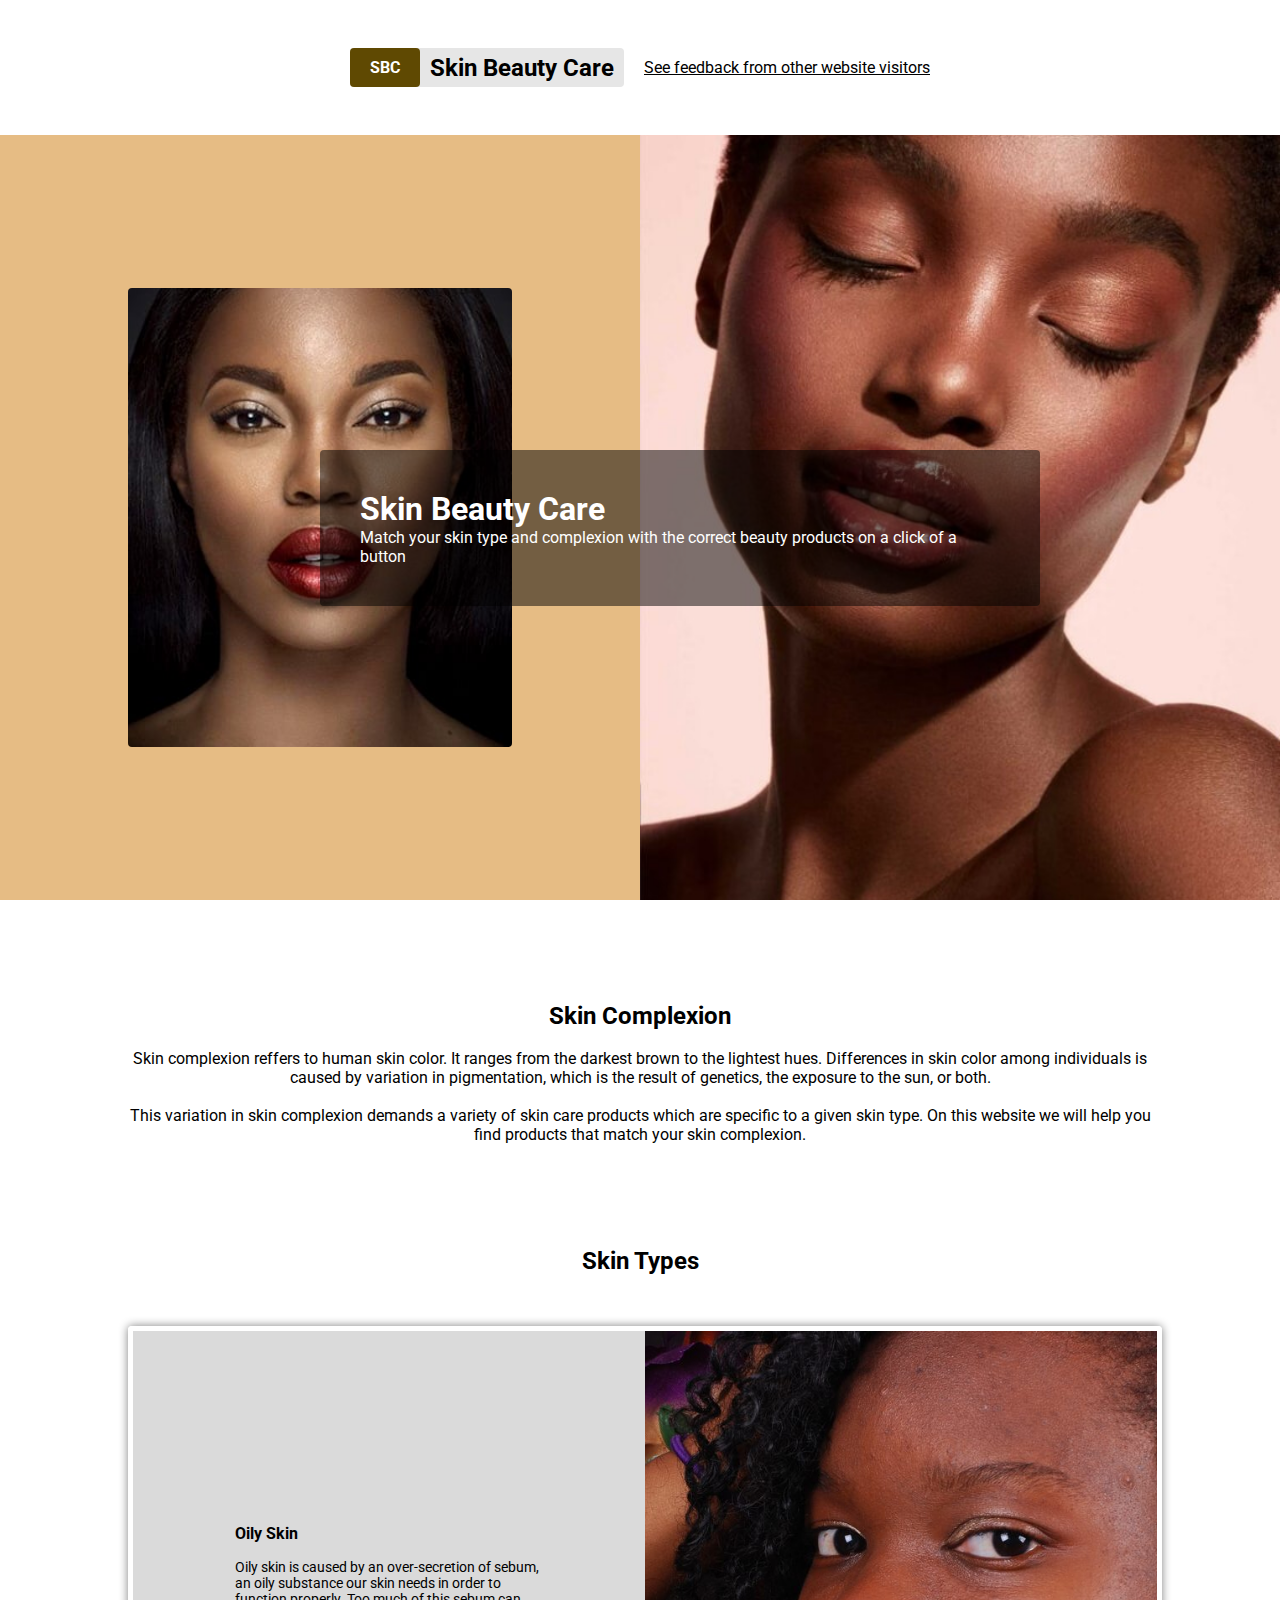
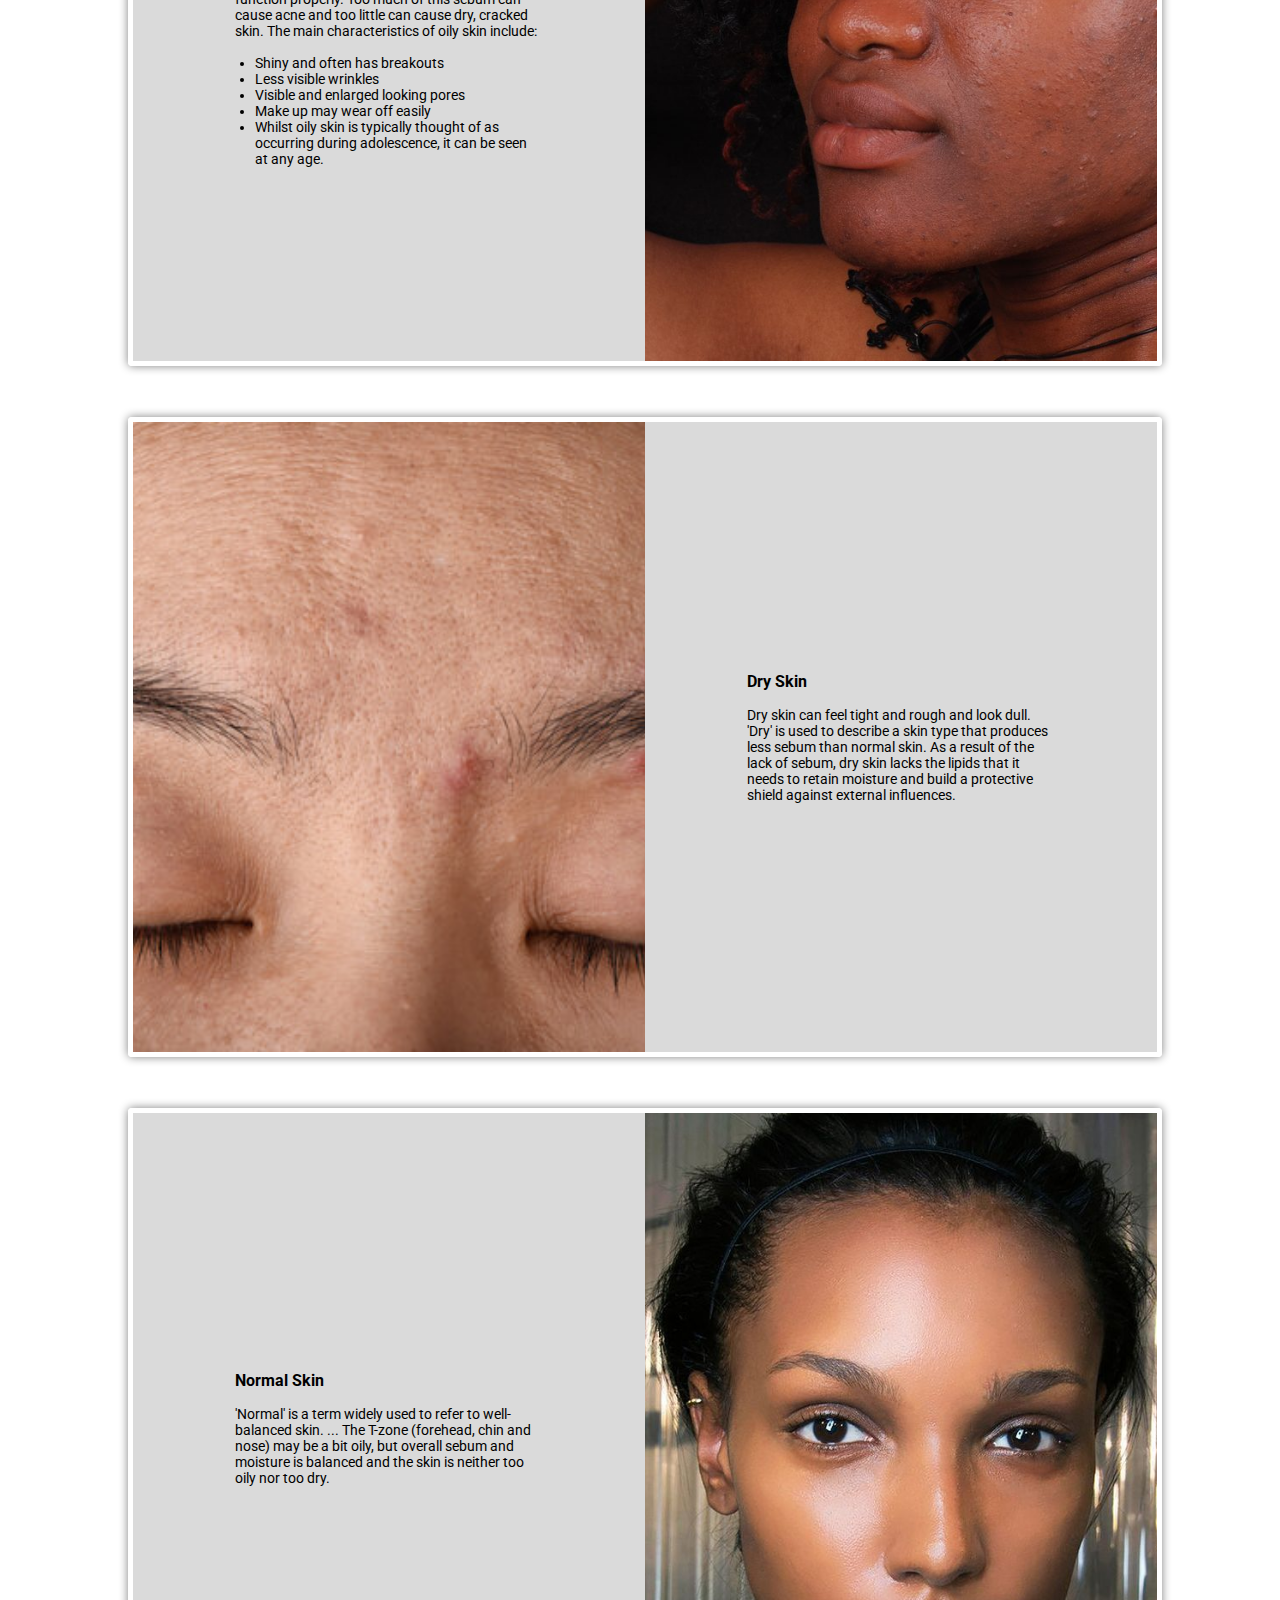
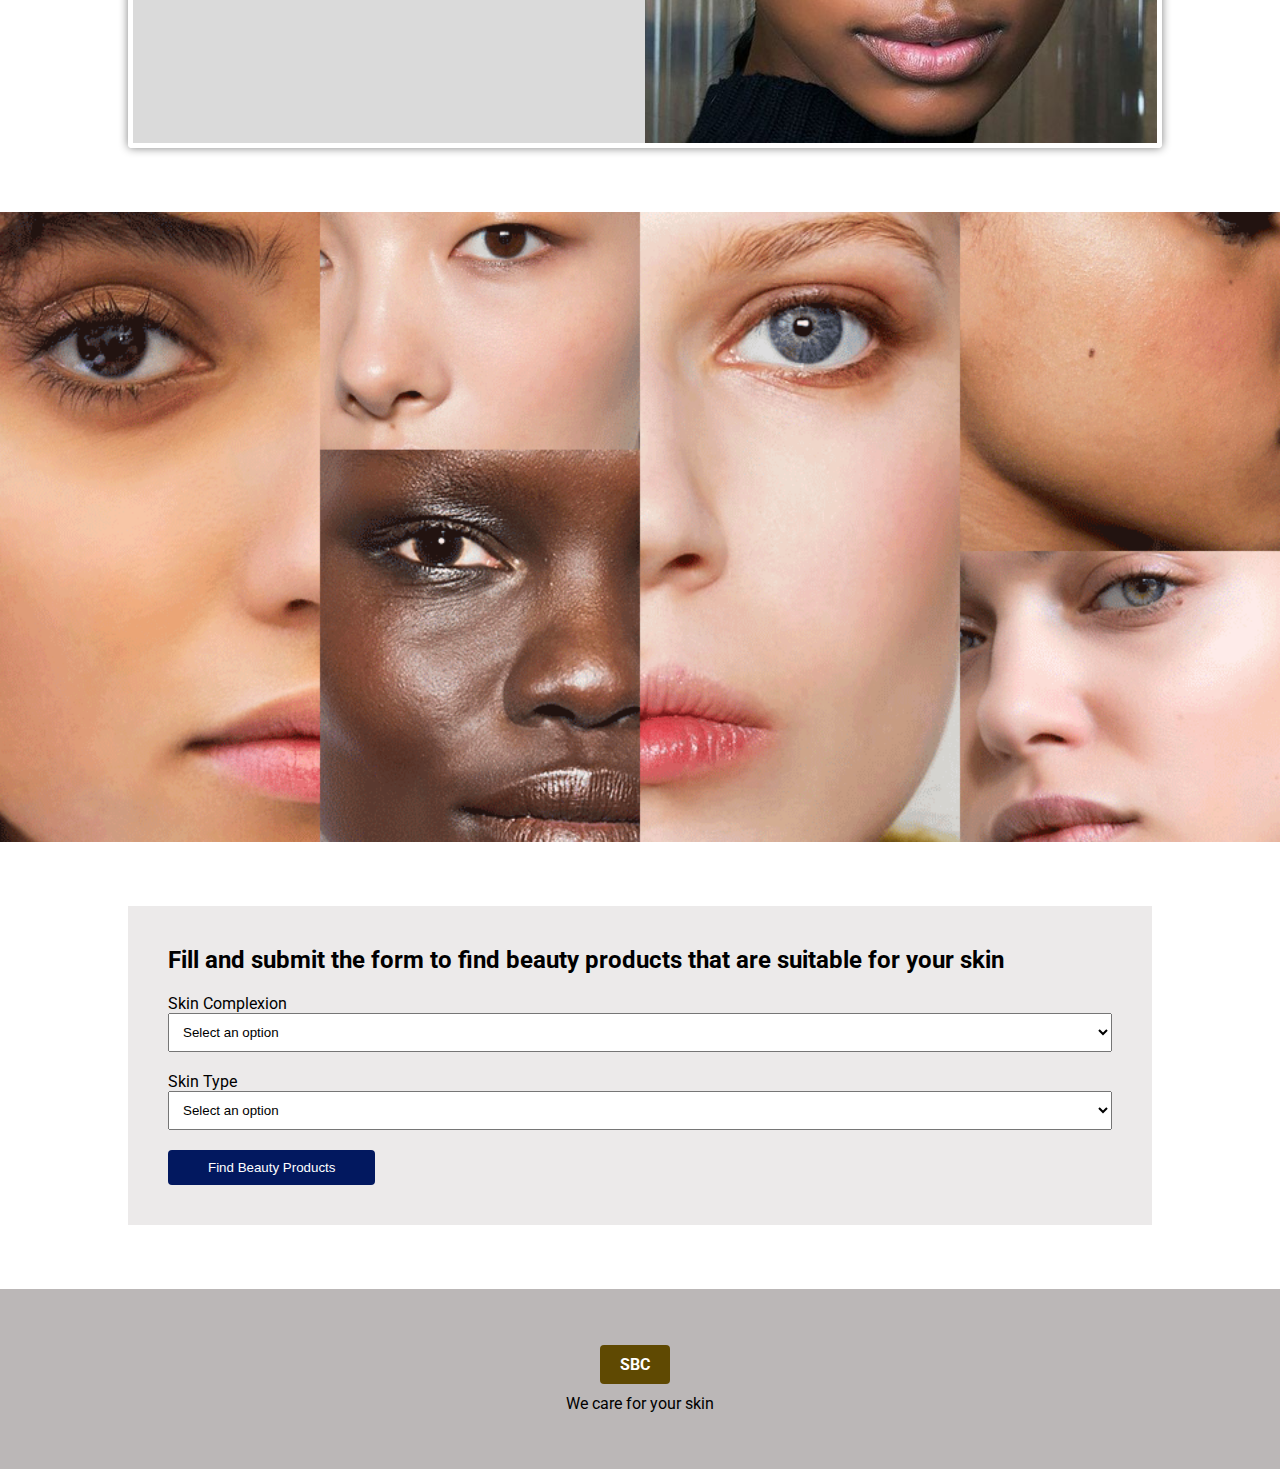
<file: index.html>
<!DOCTYPE html>
<html lang="en">
<head>
    <meta charset="UTF-8">
    <meta http-equiv="X-UA-Compatible" content="IE=edge">
    <meta name="viewport" content="width=device-width, initial-scale=1.0">
    <title>Skin Beauty Care</title>
    <link rel="stylesheet" href="styles.css">
    <link rel="preconnect" href="https://fonts.googleapis.com">
    <link rel="preconnect" href="https://fonts.gstatic.com" crossorigin>
    <link href="https://fonts.googleapis.com/css2?family=Roboto:ital,wght@0,100;0,300;0,400;0,500;0,700;0,900;1,100;1,300;1,400;1,500;1,700;1,900&display=swap" rel="stylesheet">
    <script src="jquery-3.6.0.js"></script>
</head>
<body>
    <div class="mainContainer">
        <div class="subcontainer">

            <!-- LOGO SECTION -->
            <div class="logoSection">

                <div class="logoWrapper">
                    <div class="logo">SBC</div>
                    <h2>Skin Beauty Care</h2>
                </div>

                <a href="feedback.html">See feedback from other website visitors</a>
                
            </div>

            <!-- HERO SECTION -->
            <div class="heroSection">
                <div class="heroText">
                    <h1>Skin Beauty Care</h1>
                    <p>Match your skin type  and complexion with the correct beauty products on a click of a button</p>
                </div>
                
                <div class="heroLeft">
                    <div class="imgLeft">

                    </div>
                </div>
                <div class="heroRight">
                    
                </div>

            </div>

            <!-- CONTENT CONTAINER -->
            <div class="contentContainer">
                <div class="skinTypes">
                    <h2>Skin Complexion</h2>
                    <br>
                    <p id="para">Skin complexion reffers to human skin color. It ranges from the darkest brown
                        to the lightest hues. Differences in skin color among individuals is caused 
                        by variation in pigmentation, which is the result of genetics, the exposure to the sun, or both. 
                    </p>

                    <br>
                    <p id="para">
                        This variation in skin complexion demands a variety of skin care products which are specific
                        to a given skin type. On this website we will help you find products that match your 
                        skin complexion.
                    </p>
                    <h2>Skin Types</h2>

                    <!-- SKIN TYPE 1 -->
                    <div class="skinTypeFocus">
                        <div class="skinTypeFocusLeft">
                          <div class="skinTypeText">
                            <h3>Oily Skin</h3> <br>
                            <p>Oily skin is caused by an over-secretion of sebum, 
                                an oily substance our skin needs in order to 
                                function properly. Too much of this sebum can cause 
                                acne and too little can cause dry, cracked skin. 
                                The main characteristics of oily skin include:
                            </p> <br>
                            <ul>
                                <li>Shiny and often has breakouts</li>
                                <li>Less visible wrinkles</li>
                                <li>Visible and enlarged looking pores</li>
                                <li>Make up may wear off easily</li>
                                <li>Whilst oily skin is typically thought of as 
                                    occurring during adolescence, it can be seen 
                                    at any age.
                                </li>
                            </ul>
                          </div>
                        </div>
                        <div class="skinTypeFocusRight">
                           
                        </div>

                    </div>

                    <!-- SKIN TYPE 2 -->

                    <div class="skinTypeFocus">
                        <div class="skinTypeFocusRight2">
                           
                        </div>
                        <div class="skinTypeFocusLeft">
                          <div class="skinTypeText">
                            <h3>Dry Skin</h3> <br>
                            <p>Dry skin can feel tight and rough and look dull. 
                                'Dry' is used to describe a skin type that 
                                produces less sebum than normal skin. As a 
                                result of the lack of sebum, dry skin lacks the 
                                lipids that it needs to retain moisture and build 
                                a protective shield against external influences.
                            </p> 
                            
                          </div>
                        </div>
                        

                    </div>

                    <!-- SKIN TYPE 3 -->

                    <div class="skinTypeFocus">
                        <div class="skinTypeFocusLeft">
                          <div class="skinTypeText">
                            <h3>Normal Skin</h3> <br>
                            <p> 'Normal' is a term widely used to refer to 
                                well-balanced skin. ... The T-zone (forehead, 
                                chin and nose) may be a bit oily, but overall 
                                sebum and moisture is balanced and the skin is 
                                neither too oily nor too dry.
                            </p> 
                          </div>
                        </div>
                        <div class="skinTypeFocusRight3">
                           
                        </div>

                    </div>

                </div>

               
            </div>

             <!-- SKIN TYPE GIF -->
             <div class="skinTypeGif">
               
            </div>
            
            <!-- Ressults Container -->
            <div class="results">

            </div>

            <!-- FORM CONTAINER -->
            <div class="formContainer">

                <form action="submit">
                    <h2>Fill and submit the form  to find beauty products that are suitable for your skin</h2>
                    
                    <div>
                        <label for="skin_complexion">Skin Complexion</label>
                       <select name="skin_complexion" id="skin_complexion">
                            <option value="" selected>Select an option</option>
                           <option value="dark">Dark</option>
                           <option value="light">Light</option>
                       </select>
                    </div>
                    <div>
                        <label for="skin_type">Skin Type</label>
                       <select name="skin_type" id="skin_type">
                            <option value="" selected>Select an option</option>
                           <option value="oily">Oily</option>
                           <option value="dry">Dry</option>
                           <option value="normal">Normal</option>
                       </select>
                    </div>
                    <button id="beautyProducts">Find Beauty Products</button>
                </form>

            </div>

            
            <!-- FOOTER -->
            <div class="footer">
                <div class="logo logoFooter">SBC</div>
                <p>We care for your skin</p>
            </div>
        </div>
    </div>


    <script src="script.js"></script>
</body>
</html>
</file>
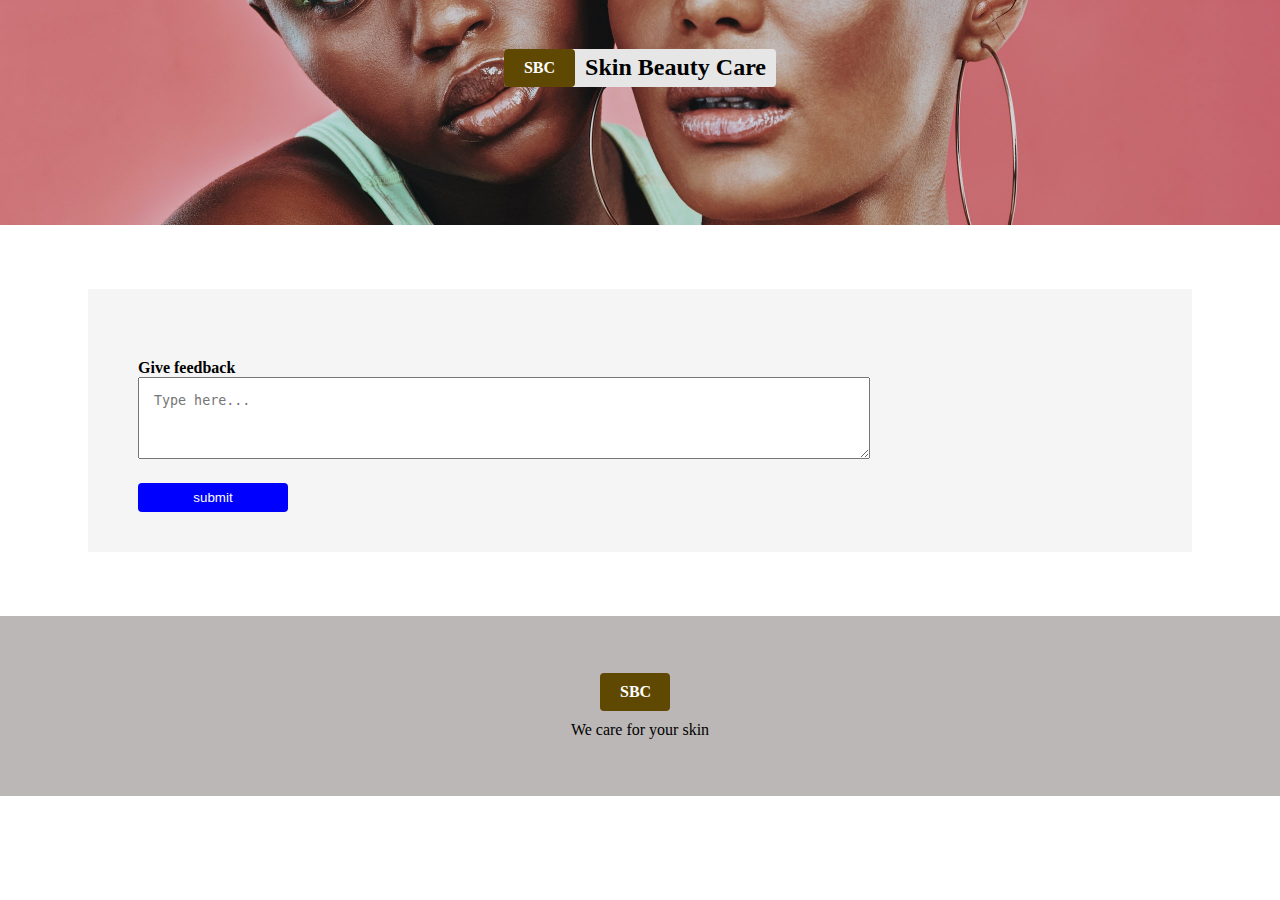
<file: feedback.html>
<!DOCTYPE html>
<html lang="en">
<head>
    <meta charset="UTF-8">
    <meta http-equiv="X-UA-Compatible" content="IE=edge">
    <meta name="viewport" content="width=device-width, initial-scale=1.0">
    <title>FEEDBACK</title>
    <link rel="stylesheet" href="feedback.css">
    <link rel="preconnect" href="https://fonts.googleapis.com">
    <link rel="preconnect" href="https://fonts.gstatic.com" crossorigin>
    <link href="https://fonts.googleapis.com/css2?family=Roboto:ital,wght@0,100;0,300;0,400;0,500;0,700;0,900;1,100;1,300;1,400;1,500;1,700;1,900&display=swap" rel="stylesheet">
    <script src="jquery-3.6.0.js"></script>
</head>
<body>
    <div class="comment-container">
        <div class="bg-image">

                 <!-- LOGO SECTION -->
                 <div class="logoSection">

                    <div class="logoWrapper">
                        <div class="logo">SBC</div>
                        <h2>Skin Beauty Care</h2>
                    </div>
                    
                </div>

        </div>
        <div class="forms">
            <form action="form" class="f1">
                <div class="container">
                    
                </div>
            </form>
            
            <!-- Feedback text -->
            <form action="form" class="f2">
                <div class="container2">
                    <h4>Give feedback</h4>
                    <textarea  name="textFeedback" id="type" cols="30" rows="10" placeholder="Type here..."></textarea>
                    <button class="submitFeedback" id="submit">submit</button>
                </div>
            </form>
        </div>
    </div>


           
            <!-- FOOTER -->
            <div class="footer">
                <div class="logo logoFooter">SBC</div>
                <p>We care for your skin</p>
            </div>
        </div>
    </div>

    <script src="script.js"></script>
</body>
</html>
</file>
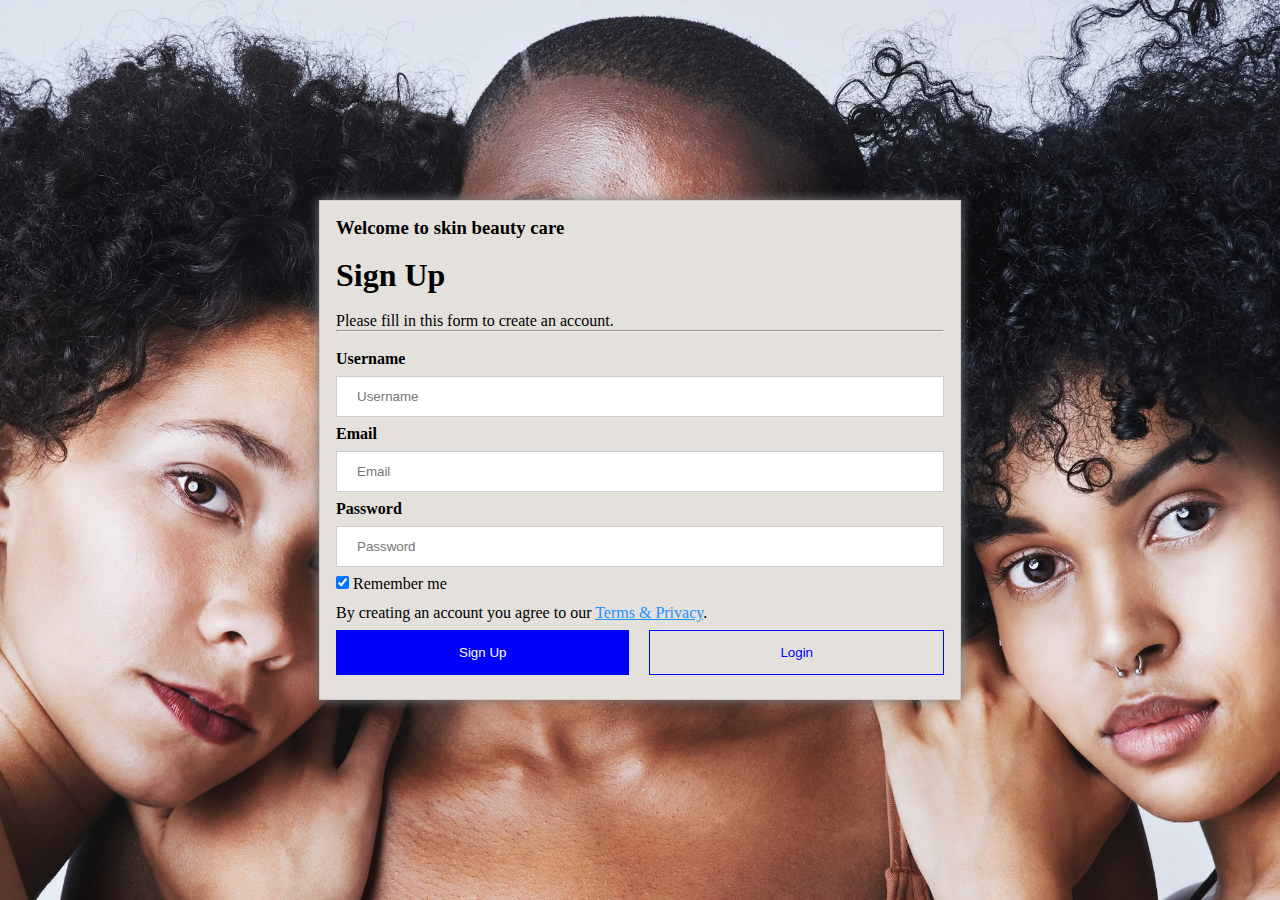
<file: sign_up.html>
<!DOCTYPE html>
<html lang="en">
<head>
    <meta charset="UTF-8">
    <meta http-equiv="X-UA-Compatible" content="IE=edge">
    <meta name="viewport" content="width=device-width, initial-scale=1.0">
    <title>login</title>
    <link rel="stylesheet" href="sign_up.css">
    <link rel="preconnect" href="https://fonts.googleapis.com">
    <link rel="preconnect" href="https://fonts.gstatic.com" crossorigin>
    <link href="https://fonts.googleapis.com/css2?family=Roboto:ital,wght@0,100;0,300;0,400;0,500;0,700;0,900;1,100;1,300;1,400;1,500;1,700;1,900&display=swap" rel="stylesheet">
    <script src="jquery-3.6.0.js"></script>
</head>
<body>
    <div class="signupContainer">

      <!-- SIGN UP -->
        <form id="signUpForm" action="action_page.php" style="border:1px solid #ccc">
        <div class="container">
          <h3>Welcome to skin beauty care</h3>
          <br>
          <h1>Sign Up</h1>
          <br>
          <p>Please fill in this form to create an account.</p>
          <hr>
          <br>
      
          <label for="username"><b>Username</b></label>
          <input type="text" placeholder="Username" name="username" required>
      
          <label for="psw"><b>Email</b></label>
          <input type="email" placeholder="Email" id="email" name="email" required>
      
          <label for="password"><b>Password</b></label>
          <input type="password" placeholder="Password" name="password" required>
      
          <label>
            <input type="checkbox" checked="checked" name="remember" style="margin-bottom:15px"> Remember me
          </label>
      
          <p>By creating an account you agree to our <a href="#" style="color:dodgerblue">Terms & Privacy</a>.</p>
      
          <div class="clearfix">
            
            <button type="submit" class="signupbtn">Sign Up</button>
            <button type="submit" class="loginbtn" id="login">Login</button>
          </div>
        </div>
      </form>
      <!-- LOGIN -->
      <form id="loginForm" action="action_page.php" style="border:1px solid #ccc">
        <div class="container">
          <h3>Welcome to skin beauty care</h3>
           <br>
          <h1>Login</h1>
          <br>
          <p>Please fill in this form to login to your account.</p>
          
          <hr>
          <br>
      
          <label for="username"><b>Email/Username</b></label>
          <input type="text" placeholder="Username" name="username" required>
      
          <br>
          <label for="password"><b>Password</b></label>
          <input type="password" placeholder="Password" name="password" required>
      
          <br>
          <label>
            <input type="checkbox" checked="checked" name="remember" style="margin-bottom:15px"> Remember me
          </label>
      
          <p>By creating an account you agree to our <a href="#" style="color:dodgerblue">Terms & Privacy</a>.</p>
      
          <br>
          <div class="clearfix">
            
            <button type="submit" class="signupbtn">Login</button>
            <button type="submit" class="loginbtn" id="signUp2">SignUp</button>
          </div>
        </div>
      </form>
    </div>
    
      <script src="script.js"></script>
</body>
</html>
</file>
<file: styles.css>
* {
    margin: 0px;
    padding: 0px;
}

body {
    margin: 0px;
    padding: 0px;
    font-family: 'Roboto', sans-serif;
}

.mainContainer {
    width: 100%;
    background-color: white;
}

.subContainer {
    width: 100%;
    display: flex;
}
/* LOGO SECTION */
.logoSection {
    height: 15vh;
    display: flex;
    align-items: center;
    justify-content: center;
}

.logoSection a {
    color: black;
    margin-left: 20px;
}

.logoSection a:hover {
    color: blue;
}

.logoWrapper {
    display: flex;
    align-items: center;
    justify-content: center;
    background-color: rgb(230, 230, 230);
    padding-right: 10px;
    border-radius: 4px;
}
.logo {
    background-color: rgb(95, 73, 2);
    color: white;
    padding: 10px 20px;
    margin-right: 10px;
    border-radius: 4px;
    font-weight: bold;
}
/* HERO SECTION */
.heroSection {
    width: 100%;
    height: 85vh;
    display: flex;
}

/* Hero left */
.heroLeft {
    width: 50%;
    background-color: rgb(230, 188, 132);
    display: flex;
    justify-content: center;
    align-items: center;
}

.imgLeft {
    width: 60%;
    height: 60%;
    background-image: url("images/bety6.jpg");  
    background-position: center;
    background-size: cover;
    background-repeat: no-repeat;
    border-radius: 4px;
    
}

/* Hero right */
.heroRight {
    width: 50%;
    background-image: url("images/b4.jpg");
    background-position: center;
    background-repeat: no-repeat;
    background-size: cover;
}

.heroText {
    width: 50%;
    position: absolute;
    padding: 40px;
    color: white;
    background-color: rgb(0, 0, 0, 0.5);
    top: 50%;
    left: 25%;
    border-radius: 4px;
}
.contentContainer {
    width: 80%;
    margin: 0px auto;
}

/* CONTENT CONTAINER */
/* Skin Types */
.skinTypes {
    width: 100%;
}

.skinTypes h2 {
    text-align: center;
    margin-top: 10%;
}

.skinTypes #para {
    text-align: center;
}
.skinTypeFocus {
    width: 100%;
    height: 70vh;
    display: flex;
    margin-top: 5%;
    border-radius: 4px;
    box-shadow: 0px 0px 10px gray;
    border: 5px solid white;
}

.skinTypeFocusLeft {
    width: 50%;
    background-color: rgb(218, 218, 218);
    display: flex;
    align-items: center;
    justify-content: center;
    flex-direction: column;
    
}

.skinTypeText {
    width: 60%;
    font-size: 14px;
    display: flex;
    align-items: flex-start;
    justify-content: center;
    flex-direction: column;
    overflow: auto; 
    padding: 20px;
    margin: 20px;
}

.skinTypeText ul {
    margin-left: 20px;
}



.skinTypeFocusRight {
    width: 50%;
    background-image: url("images/iStock-92269703-e1546986268243.jpg");
    background-position: center;
    background-size: cover;
    background-repeat: no-repeat;
    
}

/* Skin type 2 */
.skinTypeFocusRight2 {
    width: 50%;
    background-image: url("images/360_F_365851848_qVHMf7fU8MLkcimPeqMYAkTfOxxsVzhC.jpg");
    background-position: center;
    background-size: cover;
    background-repeat: no-repeat;
    
}

/* Skin type 3 */
.skinTypeFocusRight3 {
    width: 50%;
    background-image: url("images/GorgeousSkin-ab926db1ae2240ac8ea9f2157a252e4f.jpg");
    background-position: center;
    background-size: cover;
    background-repeat: no-repeat;
    
}



.skinTypeFocusRight  img {
    width: 100%;
    
}

/* SKIN TYPE GIF */
.skinTypeGif {
    margin-top: 5%;
    background-image: url("images/what-is-my-skin-type1.gif");
    background-position: center;
    background-size: cover;
    background-repeat: no-repeat;
    height: 70vh;

}

/* FORM CONTAINER */
.formContainer {
    width: 80%;
    margin: 5% auto;
}

form {
    background-color: rgb(236, 234, 234);
    padding: 40px;
}
form h2 {
    margin-bottom: 20px;
}

form div {
    display: flex;
    flex-direction: column;
    margin-bottom: 20px;
}

form div input {
    padding: 10px;
}

form div select {
    padding: 10px;
}

form button {
    padding: 10px 40px;
    background-color: rgb(2, 24, 95);
    color: white;
    border: none;
    border-radius: 4px;
}

form button:hover {
    background-color: green;
}

.results {
    display: flex;
    flex-direction: column;
    justify-content: right;
    width: 80%;
    margin: 5% auto;
    background-color: rgb(95, 73, 2);
    border-radius: 4px;
    color: white;
    padding: 40px;
    display: none;
}

.results  ul li{
    margin-left: 20px;
}

/* FOOTER */
.footer {
    background-color: rgb(187, 183, 183);
    height: 20vh;
    display: flex;
    flex-direction: column;
    justify-content: center;
    align-items: center;
}

.logoFooter {
    width: 30px;
    margin-bottom: 10px;
}

/* MEDIA QUERY */
@media screen  and (max-width: 500px) {
    /* Skin Types */
.skinTypes {
    width: 100%;
}

.skinTypes #para {
    text-align: center;
}
.skinTypeFocus {
    width: 100%;
    height: 70vh;
    display: flex;
    flex-direction: column;
    margin-top: 5%;
    border-radius: 4px;
    box-shadow: 0px 0px 10px gray;
    border: 5px solid white;
}

.skinTypeFocusLeft {
    width: 100%;
    height: 50%;
    
}


.skinTypeFocusRight {
    height: 50%;
    width: 100%;
}

/* Skin type 2 */
.skinTypeFocusRight2 {
    height: 50%;
    width: 100%;
}

/* Skin type 3 */
.skinTypeFocusRight3 {
    height: 50%;
    width: 100%;
}


}
</file>
<file: feedback.css>
* {
    margin: 0;
    padding: 0;
}


.bg-image {
    background-image: url("images/b2.jpg");
    background-repeat: no-repeat;
    background-size: cover;
    background-position: center;
    height: 25vh;
   
}

/* LOGO SECTION */
.logoSection {
    height: 15vh;
    display: flex;
    align-items: center;
    justify-content: center;
}
.logoWrapper {
    display: flex;
    align-items: center;
    justify-content: center;
    background-color: rgb(230, 230, 230);
    padding-right: 10px;
    border-radius: 4px;
}
.logo {
    background-color: rgb(95, 73, 2);
    color: white;
    padding: 10px 20px;
    margin-right: 10px;
    border-radius: 4px;
    font-weight: bold;
}

form {
    margin-top: 5%;
}
.forms {
    display: flex;
    flex-direction: column;
    align-items: center;
    
}
.f1, .f2 {
    width: 80%;
    background-color: rgb(245, 245, 245);
    padding: 40px;
}

.f1 div textarea, .f2 div textarea {
    width: 100%;
}

.f1 {
    display: none;
}
#feedbackText {
    width: 100%;
}
#type {
    height: 50px;
    width: 700px;
    padding: 15px;
}
#submit {
    padding: 7px;
    width: 150px;
    margin-top: 20px;
    background-color: blue;
    border-style: none;
    color: white;
    border-radius: 4px;
}

.container h3 {
    margin-top: 20px;
}

.container2 {
    margin-top: 30px;
    width: 300px;
    height: auto;
    margin-left: 10px;
}
#type {
    height: 50px;
    /* padding: 19px; */
}

/* FOOTER */
.footer {
    background-color: rgb(187, 183, 183);
    height: 20vh;
    display: flex;
    flex-direction: column;
    justify-content: center;
    align-items: center;
    margin-top: 5%;
    margin-bottom: 0px;
}

.logoFooter {
    width: 30px;
    margin-bottom: 10px;
}

hr {
    margin-top: 20px;
}
</file>
<file: sign_up.css>
*{
  margin: 0px;
  padding: 0px;
}

body {
  margin: 0px;
  padding: 0px;
}

/* LOGIN PAGE */
/* Bordered form */
.signupContainer{
    background-image: url("images/beuty.jpg"); 
     background-size: cover;
    background-repeat:no-repeat;
    background-position:center;
    height:100vh;
    display: flex;
    justify-content: center;
    align-items: center;
  }
  form {
      border: 3px solid #f1f1f1;
      background-color: rgb(228, 224, 220);
      width:50%;
      height:auto;
      box-shadow: 0px 0px 10px gray;
    }
    
    /* Full-width inputs */
    input[type=text], input[type=password] {
      width: 100%;
      padding: 12px 20px;
      margin: 8px 0;
      display: inline-block;
      border: 1px solid #ccc;
      box-sizing: border-box;
    }
    
    /* Set a style for all buttons */
    button {
      background-color:blue;
      color: white;
      padding: 14px 20px;
      margin: 8px 0;
      border: none;
      cursor: pointer;
      width: 100%;
    }
    
    /* Add a hover effect for buttons */
    button:hover {
      opacity: 0.8;
    }
    
    /* Extra style for the cancel button (red) */
    .cancelbtn {
      width: auto;
      padding: 10px 18px;
      background-color: #f44336;
    }
    
    /* Center the avatar image inside this container */
    .imgcontainer {
      text-align: center;
      margin: 24px 0 12px 0;
    }
    
    /* Avatar image */
    img.avatar {
      width: 40%;
      border-radius: 50%;
    }
    
    /* Add padding to containers */
    .container {
      padding: 16px;
    }
    
    /* The "Forgot password" text */
    span.psw {
      float: right;
      padding-top: 16px;
    }
    
    /* Change styles for span and cancel button on extra small screens */
    @media screen and (max-width: 300px) {
      span.psw {
        display: block;
        float: none;
      }
      .cancelbtn {
        width: 100%;
      }
    }
    .clearfix{
        display:flex;
    }
    #login, #signUp2{
        background-color: transparent;
        border: 1px solid blue;
        color:blue;
        margin-left: 20px;
    }
    #email{
      width: 100%;
      padding: 12px 20px;
      margin: 8px 0;
      display: inline-block;
      border: 1px solid #ccc;
      box-sizing: border-box;
    }
    #loginForm{
      display: none;
    }
</file>
